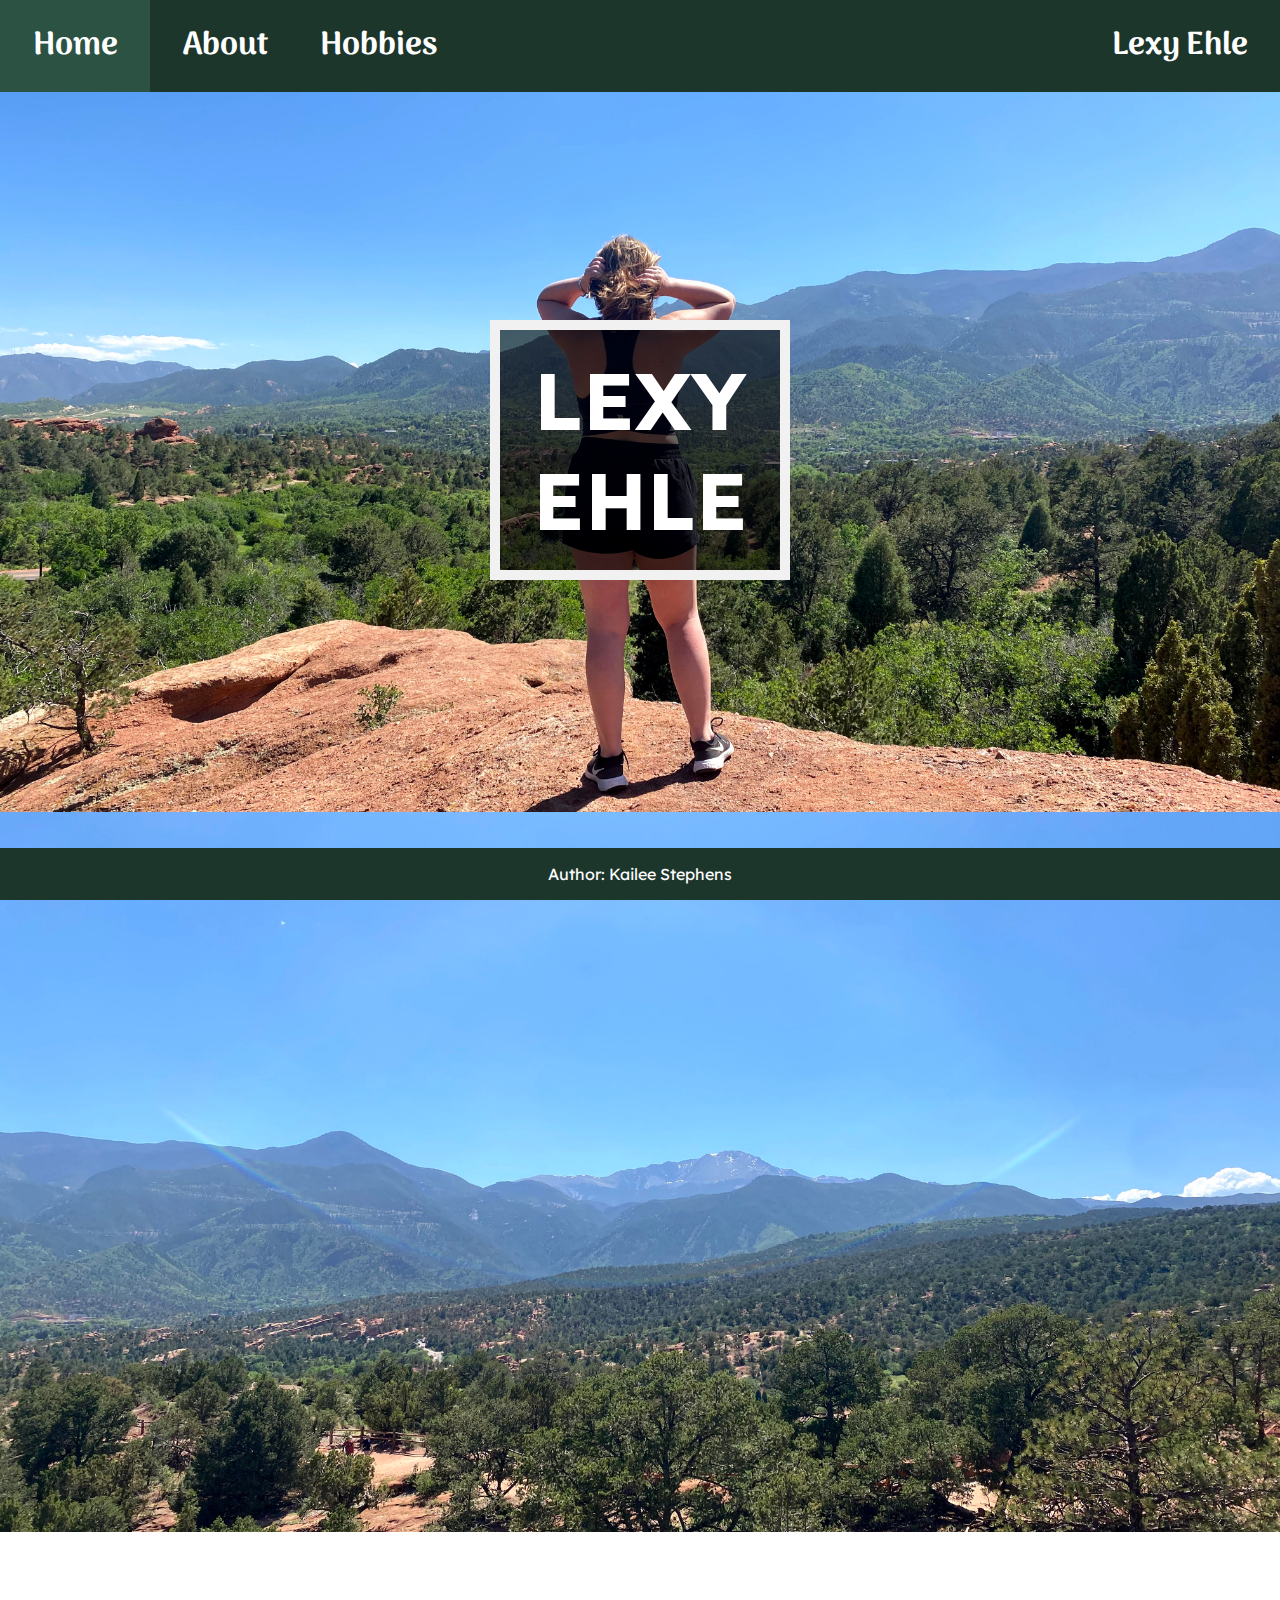
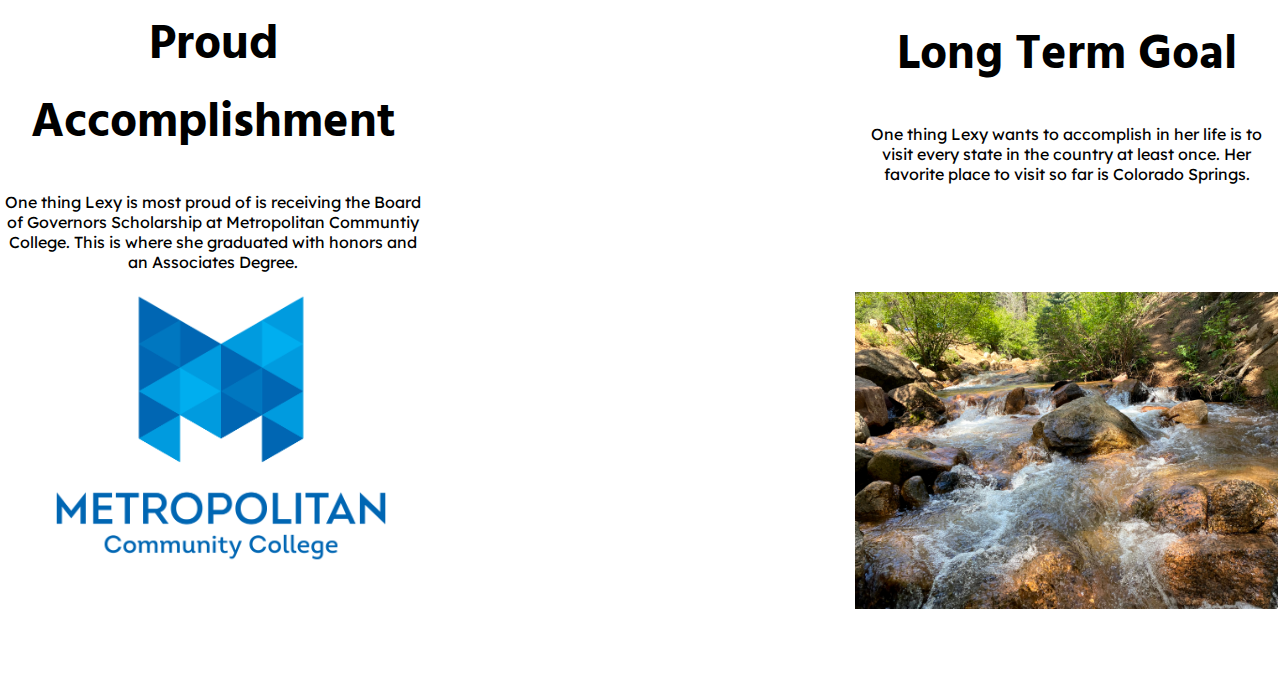
<file: docs/index.html>
<!DOCTYPE html>
<html lang="en">
<head>
    <meta name="description"
        content="index.html" />
    
    <link rel="stylesheet" href="bioSite.css" />

    <link rel="preconnect" href="https://fonts.googleapis.com">
    <link rel="preconnect" href="https://fonts.gstatic.com" crossorigin>
    <link href="https://fonts.googleapis.com/css2?family=Arima+Madurai:wght@200;300;400;500;700&family=Hind+Siliguri:wght@300;400;500;600;700&family=Lexend+Deca:wght@200;300;400;500&display=swap" rel="stylesheet">       

    <title>biosite</title>
    
</head>
<body>
    <div class="wrap">
        <ul class= "navbar">
            <li><a href="index.html">Home</a></li> 
            <li><a href="About_Page.html">About</a></li>
            <li><a href="Hobbies_Page.html">Hobbies</a></li> 
        </ul>
        <ul class= "logo">
            <li><a href="index.html">Lexy Ehle</a></li>
        </ul> 
    </div>
        <div class="bg-image img1"></div>
        <div class="bg-image img2"></div>
        <div class="Landing_Page_text">LEXY EHLE</div>

    <div class="row">
        <div class="column">
            <h1 style="font-size:xxx-large; text-align:center; margin-top:70px;">Proud Accomplishment</h1>
            <p style="text-align:center;">One thing Lexy is most proud of is receiving the Board of Governors Scholarship at Metropolitan Communtiy College. This is where she graduated with honors and an Associates Degree. </p>
        </div>
        <div class="column">
            
        </div>
        <div class="column">
            <h1 style="font-size:xxx-large;text-align:center;margin-top:80px;">Long Term Goal</h1>
            <p style="text-align:center;" >One thing Lexy wants to accomplish in her life is to visit every state in the country at least once. Her favorite place to visit so far is Colorado Springs.  </p>
        </div>
    </div>  
    <div class="row">
        <div class="column">
            <img class="mcc img" src="MCC-omaha.png" alt="MCC" style="width:80%;margin-left:50px;">
        </div>
        <div class="column">
            
        </div>
        <div class="column">
            <img class="River img" src="River.jpg" alt="River" style="margin-bottom:80px;width:100%;">
        </div>
    </div>

    <style>
        footer {
            position:fixed;
            width:100%;
            left:0;
            bottom:0;
            background-color:#1d362c;
            color:white;
            text-align:center;
        }
    </style>
    <footer>
        <p>Author: Kailee Stephens</p>
    </footer>
</body>

</html>
</file>
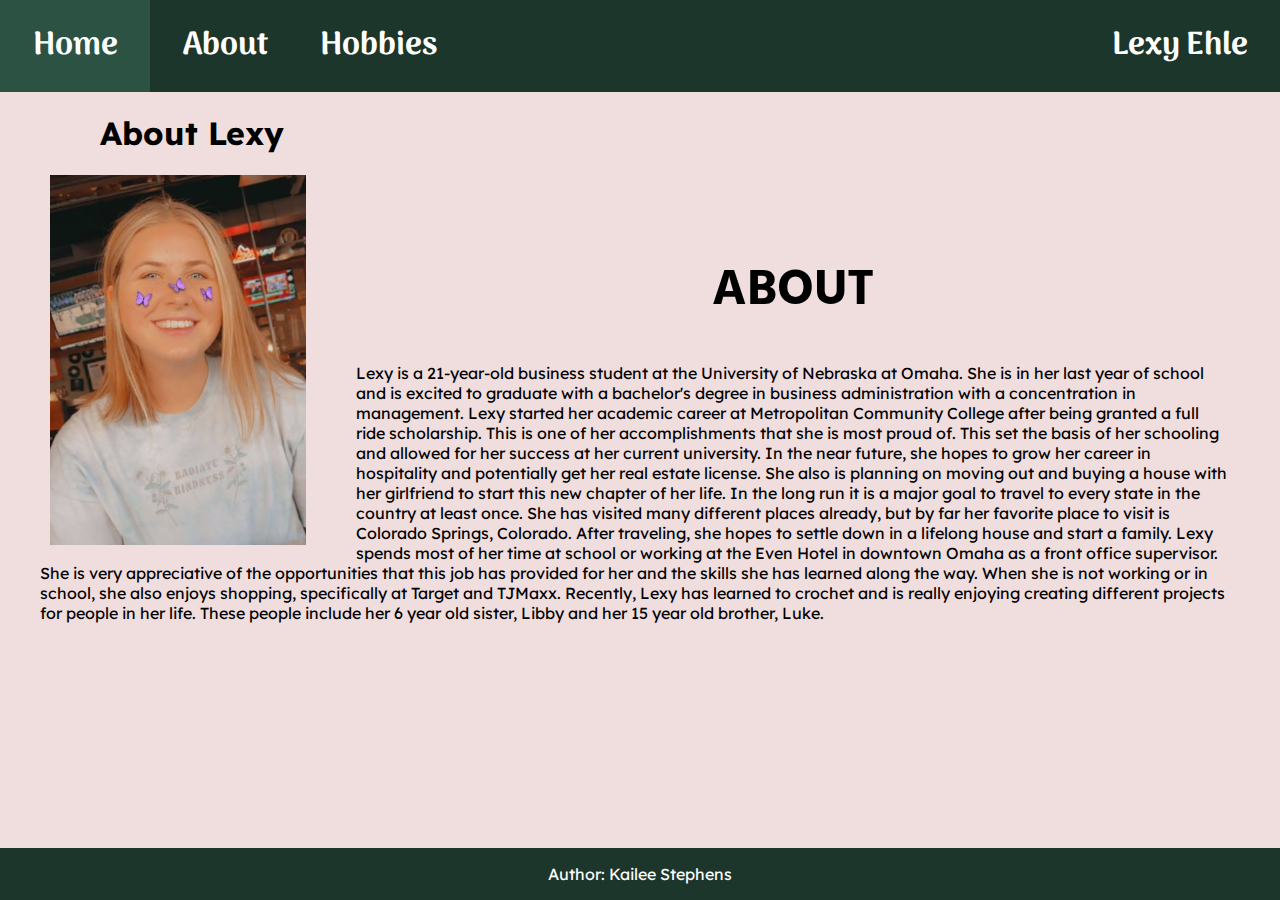
<file: docs/About_Page.html>
<!DOCTYPE html>
<html lang="en">

    <head>
        <meta name="description"
        content="About_Page" />
        
        <link rel="stylesheet" href="bioSite.css" />

        <link rel="preconnect" href="https://fonts.googleapis.com">
        <link rel="preconnect" href="https://fonts.gstatic.com" crossorigin>
        <link href="https://fonts.googleapis.com/css2?family=Arima+Madurai:wght@200;300;400;500;700&family=Hind+Siliguri:wght@300;400;500;600;700&family=Lexend+Deca:wght@200;300;400;500&display=swap" rel="stylesheet">       

        <title>About Page</title>

    </head>
    <body  style="background-color:#f0ddde;">
        <div class="wrap">
            <ul class= "navbar">
                <li><a href="index.html">Home</a></li> 
                <li><a href="About_Page.html">About</a></li>
                <li><a href="Hobbies_Page.html">Hobbies</a></li> 
            </ul>
            <ul class= "logo">
                <li><a href="index.html">Lexy Ehle </a></li>
            </ul> 
         </div>

        <div class="about-header">
            <h1>About Lexy</h1>
        </div>
   
        <img class="about-img" src="About-IMG.JPG" alt="About Page Image" >

        <div class="about-text">
            <br>
            <br><h1>ABOUT</h1>
            <p>Lexy is a 21-year-old business student at the University of Nebraska at Omaha. She is in her last year of school and is excited to graduate with a bachelor's degree in business administration with a concentration in management. Lexy started her academic career at Metropolitan Community College after being granted a full ride scholarship. This is one of her accomplishments that she is most proud of. This set the basis of her schooling and allowed for her success at her current university. In the near future, she hopes to grow her career in hospitality and potentially get her real estate license. She also is planning on moving out and buying a house with her girlfriend to start this new chapter of her life. In the long run it is a major goal to travel to every state in the country at least once. She has visited many different places already, but by far her favorite place to visit is Colorado Springs, Colorado.  After traveling, she hopes to settle down in a lifelong house and start a family. Lexy spends most of her time at school or working at the Even Hotel in downtown Omaha as a front office supervisor. She is very appreciative of the opportunities that this job has provided for her and the skills she has learned along the way. When she is not working or in school, she also enjoys shopping, specifically at Target and TJMaxx. Recently, Lexy has learned to crochet and is really enjoying creating different projects for people in her life. These people include her 6 year old sister, Libby and her 15 year old brother, Luke. </p>
        </div>
        <style>
            footer {
                position:fixed;
                width:100%;
                left:0;
                bottom:0;
                background-color:#1d362c;
                color:white;
                text-align:center;
            }
        </style>
        <footer>
            <p>Author: Kailee Stephens</p>
        </footer>
    </body>

</html>
</file>
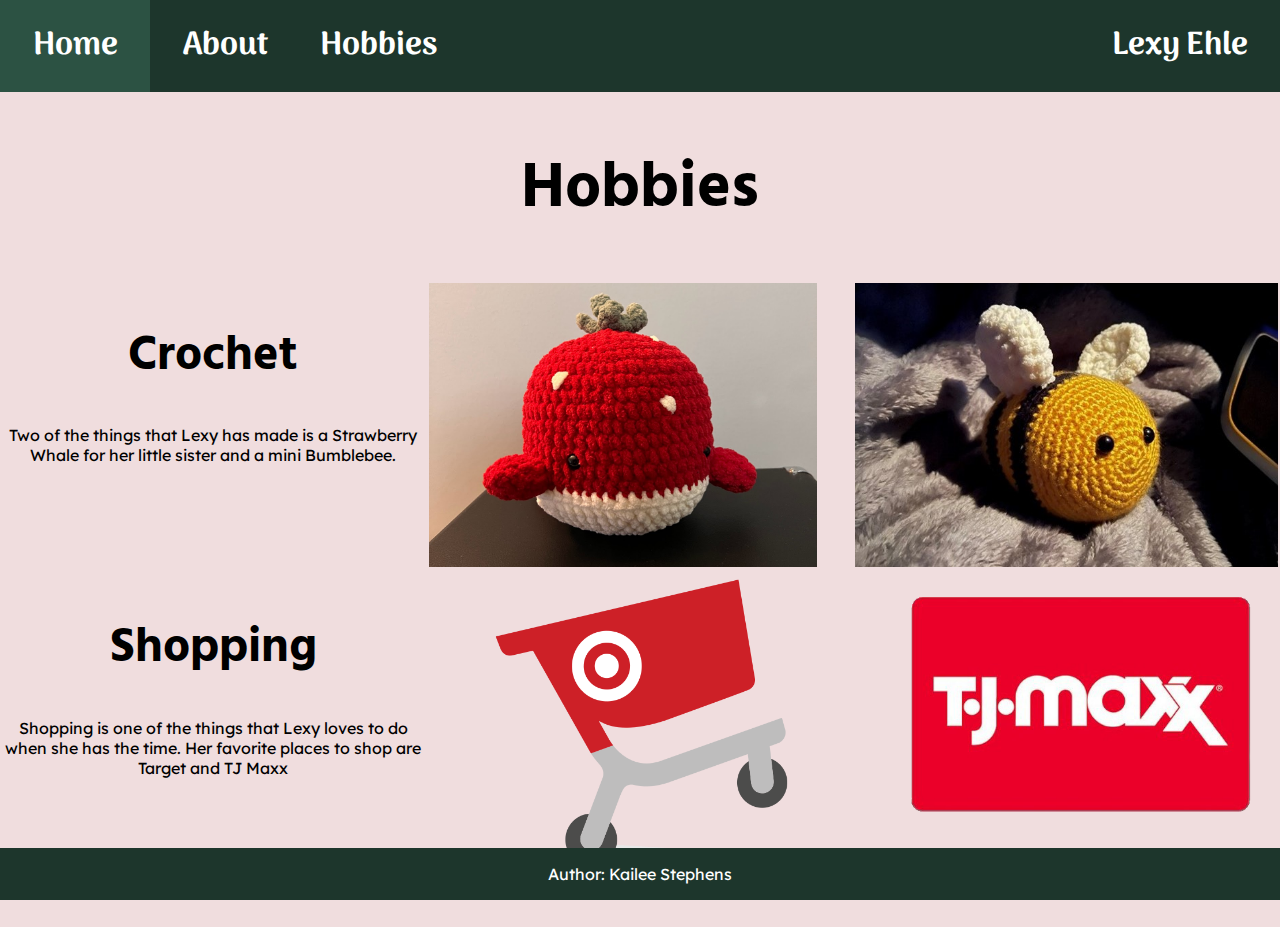
<file: docs/Hobbies_Page.html>
<!DOCTYPE html>
<html lang="en">

    <head>
        <meta name="description"
            content="Hobbies_Page" />
        
        <link rel="stylesheet" href="bioSite.css" />

        <link rel="preconnect" href="https://fonts.googleapis.com">
        <link rel="preconnect" href="https://fonts.gstatic.com" crossorigin>
        <link href="https://fonts.googleapis.com/css2?family=Arima+Madurai:wght@200;300;400;500;700&family=Hind+Siliguri:wght@300;400;500;600;700&family=Lexend+Deca:wght@200;300;400;500&display=swap" rel="stylesheet">       
        
        <title>Hobbies Page</title>
    </head>

    <body style="background-color:#f0ddde;">
        <div class="wrap">
            <ul class= "navbar">
                <li><a href="index.html">Home</a></li> 
                <li><a href="About_Page.html">About</a></li>
                <li><a href="Hobbies_Page.html">Hobbies</a></li> 
            </ul>
            <ul class= "logo">
                <li><a href="index.html">Lexy Ehle</a></li>
            </ul> 
        </div>
                
        <div class="hobbies-header">
            <h1>Hobbies</h1>
        </div>

       
        <div class="row">
            <div class="column">
                <h1 style="font-size:xxx-large;text-align:center;">Crochet</h1>
                <p style="text-align:center;">Two of the things that Lexy has made is a Strawberry Whale for her little sister and a mini Bumblebee.</p>
            </div>
            <div class="column">
                <img src="IMG_3114.jpg" alt="Whale"style="width:92%;">
            </div>
            <div class="column">
                <img src="crochet-bee2.jpg" alt="bee" style="width:100%;">
            </div>
        </div>  
        <div class="row">
            <div class="column">
                <h1 style="font-size:xxx-large; text-align:center;">Shopping</h1>
                <p style="text-align:center">Shopping is one of the things that Lexy loves to do when she has the time. Her favorite places to shop are Target and TJ Maxx</p>
            </div>
            <div class="column">
                <img src="target giftcard.jpg" alt="Target"style="margin-bottom:50px; margin-left:65px; width:70%;">
            </div>
            <div class="column">
                <img src="tjmaxx giftcard.jpg" alt="TJMaxx" style="margin-bottom:50px; margin-left:35px; width:90%;">
            </div>
        </div>
        <style>
            footer {
                position:fixed;
                width:100%;
                left:0;
                bottom:0;
                background-color:#1d362c;
                color:white;
                text-align:center;
            }
        </style>
        <footer>
            <p>Author: Kailee Stephens</p>
        </footer>
    </body>
</html>
</file>
<file: docs/bioSite.css>
body, html {
    height: 100%;
    margin: 0;
    font-family: 'Arima Madurai', cursive;
    font-family: 'Hind Siliguri', sans-serif;
    font-family: 'Lexend Deca', sans-serif;
    }
  
  * {
    box-sizing: border-box;
  }
  
  .bg-image {
    /* Full height */
    height: 80%; 
    
    /* Center and scale the image nicely */
    background-position: center;
    background-repeat: no-repeat;
    background-size: cover;
  }
  
  /* Images used */
  .img1 { background-image: url("Landing_img1.jpg"); }
  .img2 { background-image: url("Landing_img2.jpg"); }
  
  /* Position text in the middle of the page/image */
  .Landing_Page_text {
    background-color: #000000; /* Fallback color */
    background-color: hsla(0, 0%, 0%, 0.6); /* Black w/opacity/see-through */
    color: white;
    font-weight: bold;
    font-size: 80px;
    border: 10px solid #f1f1f1;
    position: fixed;
    top: 50%;
    left: 50%;
    transform: translate(-50%, -50%);
    z-index: 2;
    width: 300px;
    padding: 20px;
    text-align: center;
  }


.wrap {
    width:100%;
    height:92px;
    margin:0;
    background-color:#1d362c;
}

.navbar {
    height:92px;
    padding:0;
    margin:0;
    position:absolute;
}

.navbar li{
    height:auto;
    width:150px;
    float:left;
    text-align:center;
    list-style:none;
    font-weight:bold;
    font-family: 'Arima Madurai', cursive;
    font-size: xx-large;
    padding:0;
    margin:0;
    background-color:#1d362c;
    text-decoration:none;
}

.navbar a{
    padding:20px;
    text-decoration:none;
    color:white;
    display:block;
}

.navbar li:hover a:hover{
    background:#2c5243;
    text-decoration:none;
}

.logo {
    height:92px;
    padding:0;
    margin:0;
   
}

.logo li{
    height:auto;
    width:200px;
    float:right;
    text-align:center;
    list-style:none;
    font-weight:bold;
    font-family: 'Arima Madurai', cursive;
    font-size: xx-large;
    padding:0;
    margin:0;
    background-color:#1d362c;
}

.logo a{
    padding:20px;
    text-decoration:none;
    color:white;
    display:block;
}

.about-img {
    float:left; 
    margin-right:50px; 
    margin-left:50px;
    margin-bottom:5px; 
    width:20%;

}

.about-text {
    font-family: 'Lexend Deca', sans-serif;
    margin-left:40px;
    margin-right:50px;
}

.about-text h1 {
    font-weight:bold;
    font-size:50px;
    text-align:center;
    font-family: 'Hind Siliguri', sans-serif;
}

.about-header {
  margin-left:100px;
}





.hobbies-header {
    text-align: center;
    font-size:xx-large;
    font-family: 'Hind Siliguri', sans-serif;
}

* {
  box-sizing: border-box;
}

.column {
  float: left;
  width: 33.33%;
  padding: 2px;
}

.column h1 {
  font-family: 'Hind Siliguri', sans-serif;
}

/* Clearfix (clear floats) */
.row::after {
  content: "";
  clear: both;
  display: table;
}



.footer {
    text-align: center;
    padding: 3px;
    background-color: #1d362c;
    color: white;
  }
</file>
